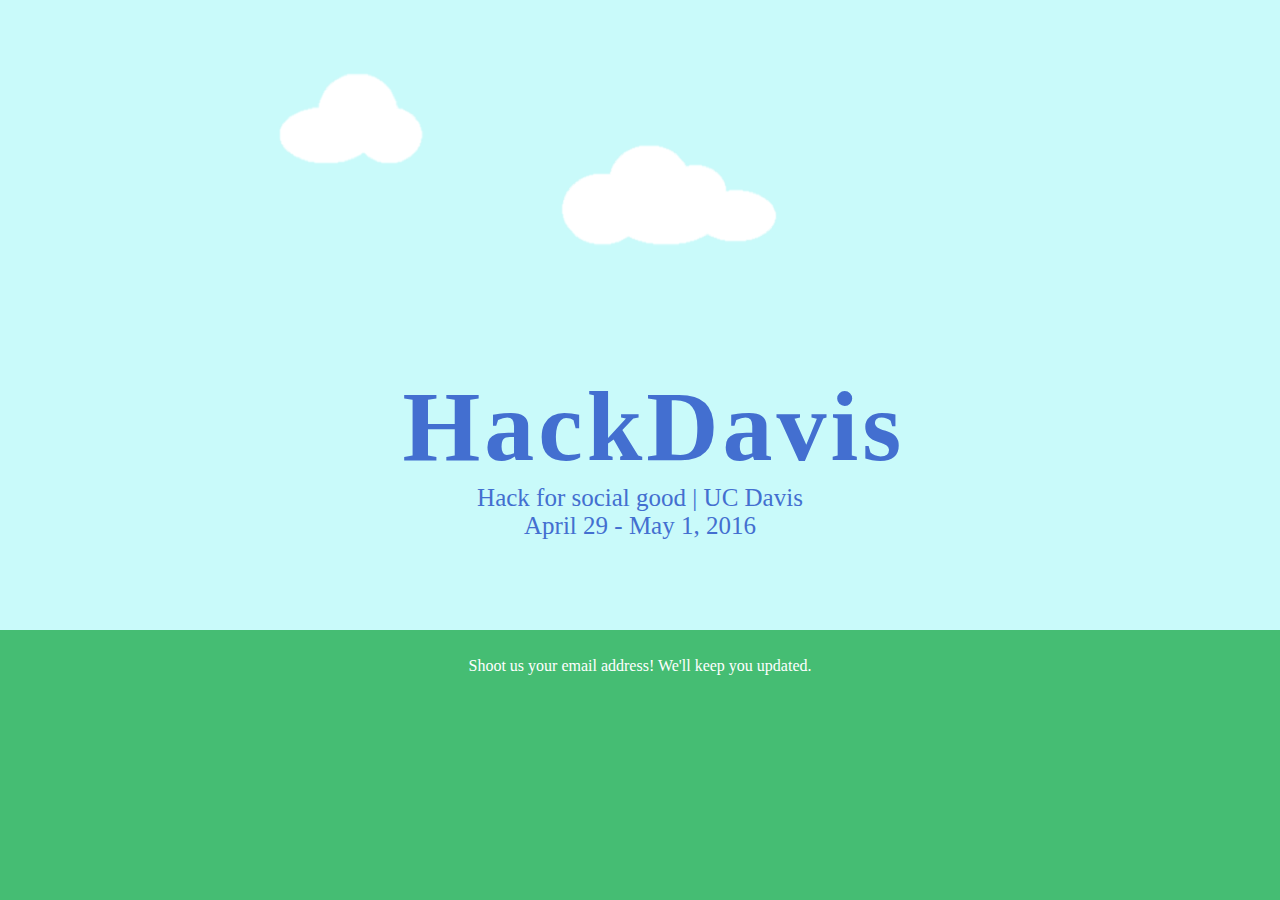
<file: views/index.html>
<head>
	<link rel="stylesheet" type="text/css" href="css/styles.css">
	<meta name="viewport" content="width=device-width, initial-scale=1">
	<title> HackDavis | April 29th to May 1st at UC Davis</title>
	<script type="text/javascript" src="https://ajax.googleapis.com/ajax/libs/jquery/2.1.3/jquery.min.js"></script>
	<script type="text/javascript" src="js/main.js"></script>
</head>
<body>
	<div id="sky">
		<div id="words">
			<div id="name"> HackDavis </div>
			<div id="info"> Hack for social good | UC Davis <br> April 29 - May 1, 2016</div>
		</div>
		<img id="cloud1" src="img/cloud1.png" height="150px" width="300px">
		<img id="cloud2" src="img/cloud2.png" height="120px" width="200px">
		<img id="bus" src="img/bus_sprite.png" height="75px" width="90px">
	</div>
	<div id="ground">
	<p id="msg">Shoot us your email address! We'll keep you updated.</p>

		<div id="inputbox">
			<input id="inp" spellcheck="false" type="text" placeholder="yourname@ucdavis.edu">
			<div id="submit" onclick="submitClicked()">Submit</div>
		</div>
<!--
		<span>
			<div class="button">
				<span id="register"> Sponsor </span>
			</div>
			<div class="button">
				<span id="sponsor"> Register </span>
			</div>
		</span>
-->
	</div>
<!--
	<div class="nav">
		<div class="navItem"> <p id="clickIcon"> Icon </p>
		</div>
		<div class="navItem"> <p id="clickAbout"> About </p>
		</div>
		<div class="navItem"> <p id="clickFaq"> FAQ </p>
		</div>
	</div>
	<div id="about" style="width:100%">
		<div class="bar">
			<p id="abouttext"> About </p>
		</div>
		<div id="aboutbody">
			Here at UC Davis, we're all about doing good to ourselves and doing better for others. That's why we're bringing together some of the brightest minds in California to create something in tech that benefits the world around us. Meet fellow hackers, learn new technologies, and be proud of what you're about to build here in the beautiful, vibrant college town of Davis, California. <br> <br>

			This event will be a social good hackathon, meaning that we want to see participants build a project under one of three tracks: 

			<br>
			<p id="track"> Health & Wellness </p>
			<p id="track">  Environment </p>
			<p id="track"> Education </p>
			<br>

			We want to see you guys come up with the most innovative, intelligent way of disrupting these fields. 

		</div>
	</div>
	<div id="faq">
		<div class="bar">
			<p id="faqtext"> Faq </p>
		</div>

		<div class ="faqContainer">

			<div class="col"> 
				<div id="faq-question"> <center> When will Hack Davis take place? <center> <br>
				<center>Hack Davis will begin Friday, April 29th, and 
				conclude Sunday, May 1st. A detailed schedule 
				will be released closer to the event date.<center>
				</div> 

				<div id="faq-question"> <center> When will Hack Davis take place? <center> <br>
				<center>Hack Davis will begin Friday, April 29th, and 
				conclude Sunday, May 1st. A detailed schedule 
				will be released closer to the event date.<center>
				</div> 
			</div>
			<div class="col">
				<div id="faq-question"> <center> How much will it cost? <center> <br>
				<center>Absolutely free! Admitted participants will recieve 
				free food, drinks, and a ton of swag. <center>
				</div> 

				<div id="faq-question"> <center> When will Hack Davis take place? <center> <br>
				<center>Hack Davis will begin Friday, April 29th, and 
				conclude Sunday, May 1st. A detailed schedule 
				will be released closer to the event date.<center>
				</div>
			</div>
			<div class="col">
				<div id="faq-question"> <center> When will Hack Davis take place? <center> <br>
				<center>Hack Davis will begin Friday, April 29th, and 
				conclude Sunday, May 1st. A detailed schedule 
				will be released closer to the event date.<center>
				</div>

				<div id="faq-question"> <center> When will Hack Davis take place? <center> <br>
				<center>Hack Davis will begin Friday, April 29th, and 
				conclude Sunday, May 1st. A detailed schedule 
				will be released closer to the event date.<center>
				</div>
				
			</div>
			</div>
 	</div>
 	<div id="footer">
 	</div>
 -->
</body>
</file>
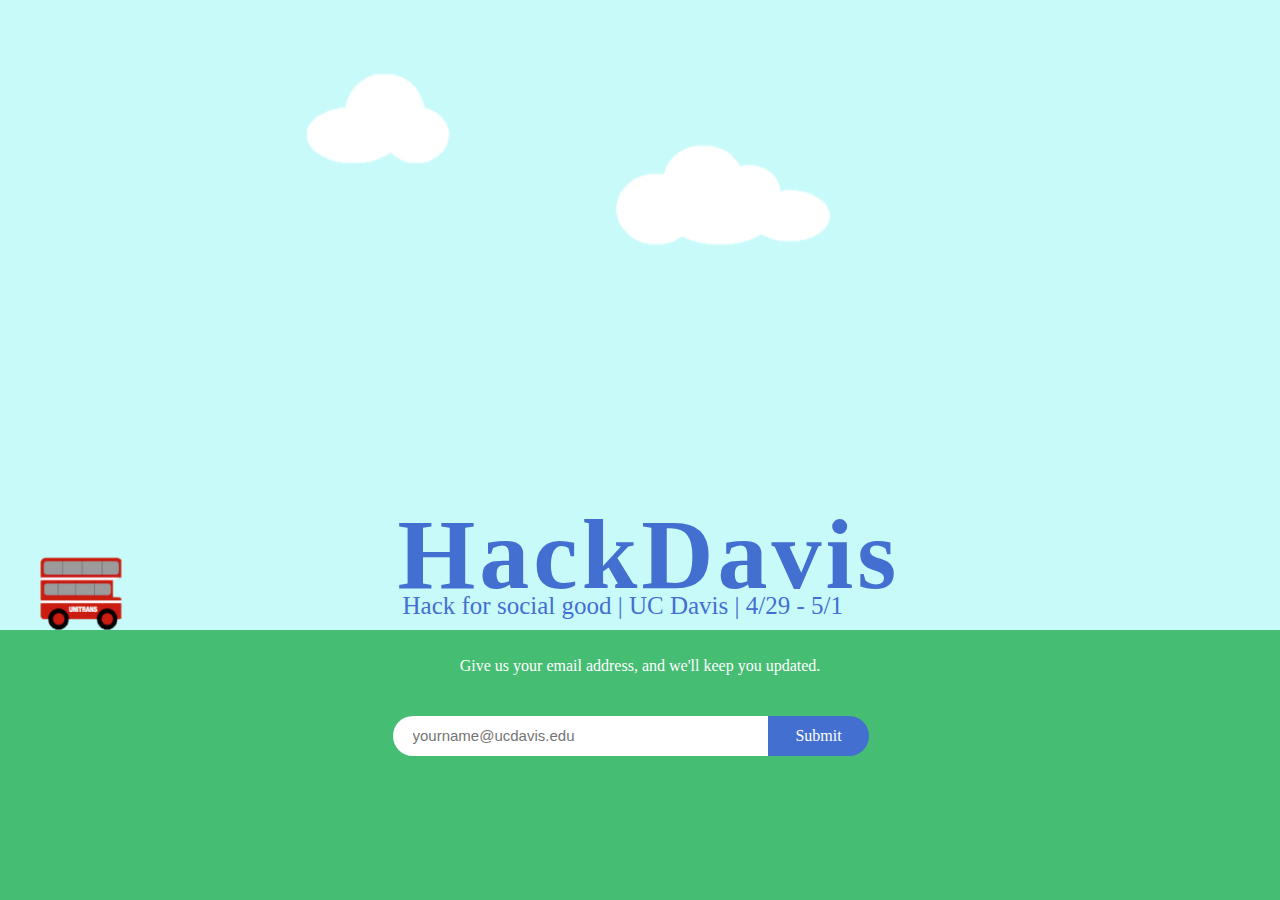
<file: main.html>
<head>
	<link rel="stylesheet" type="text/css" href="styles.css">
	<title> HackDavis 2016</title>
	<script type="text/javascript" src="https://ajax.googleapis.com/ajax/libs/jquery/2.1.3/jquery.min.js"></script>
	<script type="text/javascript" src="main.js"></script>
</head>
<body>
	<div id="sky">
		<div id="words">
			<div id="name"> HackDavis </div>
			<div id="info"> Hack for social good | UC Davis | 4/29 - 5/1</div>
		</div>
		<img id="cloud1" src="img/cloud1.png" height="150px" width="300px">
		<img id="cloud2" src="img/cloud2.png" height="120px" width="200px">
		<img id="bus" src="img/bus_sprite.png" height="75px" width="90px">
	</div>
	<div id="ground">
	<p id="msg">Give us your email address, and we'll keep you updated.</p>

		<div id="inputbox">
			<input id="inp" spellcheck="false" type="text" placeholder="yourname@ucdavis.edu">
			<div id="submit" onclick="submitClicked()">Submit</div>
		</div>
<!--
		<span>
			<div class="button">
				<span id="register"> Sponsor </span>
			</div>
			<div class="button">
				<span id="sponsor"> Register </span>
			</div>
		</span>
-->
	</div>
<!--
	<div class="nav">
		<div class="navItem"> <p id="clickIcon"> Icon </p>
		</div>
		<div class="navItem"> <p id="clickAbout"> About </p>
		</div>
		<div class="navItem"> <p id="clickFaq"> FAQ </p>
		</div>
	</div>
	<div id="about" style="width:100%">
		<div class="bar">
			<p id="abouttext"> About </p>
		</div>
		<div id="aboutbody">
			Here at UC Davis, we're all about doing good to ourselves and doing better for others. That's why we're bringing together some of the brightest minds in California to create something in tech that benefits the world around us. Meet fellow hackers, learn new technologies, and be proud of what you're about to build here in the beautiful, vibrant college town of Davis, California. <br> <br>

			This event will be a social good hackathon, meaning that we want to see participants build a project under one of three tracks: 

			<br>
			<p id="track"> Health & Wellness </p>
			<p id="track">  Environment </p>
			<p id="track"> Education </p>
			<br>

			We want to see you guys come up with the most innovative, intelligent way of disrupting these fields. 

		</div>
	</div>
	<div id="faq">
		<div class="bar">
			<p id="faqtext"> Faq </p>
		</div>

		<div class ="faqContainer">

			<div class="col"> 
				<div id="faq-question"> <center> When will Hack Davis take place? <center> <br>
				<center>Hack Davis will begin Friday, April 29th, and 
				conclude Sunday, May 1st. A detailed schedule 
				will be released closer to the event date.<center>
				</div> 

				<div id="faq-question"> <center> When will Hack Davis take place? <center> <br>
				<center>Hack Davis will begin Friday, April 29th, and 
				conclude Sunday, May 1st. A detailed schedule 
				will be released closer to the event date.<center>
				</div> 
			</div>
			<div class="col">
				<div id="faq-question"> <center> How much will it cost? <center> <br>
				<center>Absolutely free! Admitted participants will recieve 
				free food, drinks, and a ton of swag. <center>
				</div> 

				<div id="faq-question"> <center> When will Hack Davis take place? <center> <br>
				<center>Hack Davis will begin Friday, April 29th, and 
				conclude Sunday, May 1st. A detailed schedule 
				will be released closer to the event date.<center>
				</div>
			</div>
			<div class="col">
				<div id="faq-question"> <center> When will Hack Davis take place? <center> <br>
				<center>Hack Davis will begin Friday, April 29th, and 
				conclude Sunday, May 1st. A detailed schedule 
				will be released closer to the event date.<center>
				</div>

				<div id="faq-question"> <center> When will Hack Davis take place? <center> <br>
				<center>Hack Davis will begin Friday, April 29th, and 
				conclude Sunday, May 1st. A detailed schedule 
				will be released closer to the event date.<center>
				</div>
				
			</div>
			</div>
 	</div>
 	<div id="footer">
 	</div>
 -->
</body>
</file>
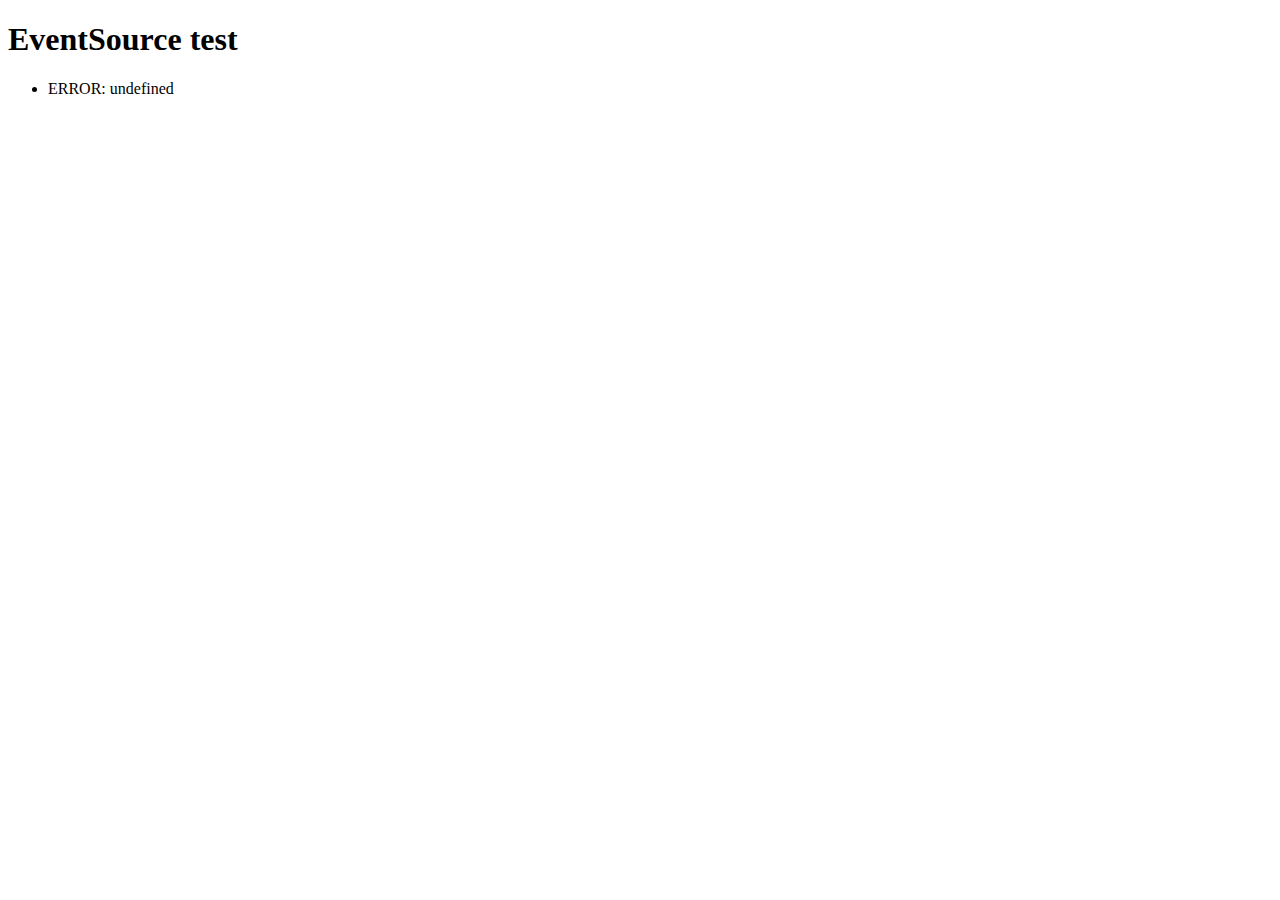
<file: node_modules/firebase/node_modules/faye-websocket/examples/sse.html>
<!doctype html>
<html>
  <head>
    <meta http-equiv="Content-type" content="text/html; charset=utf-8">
    <title>EventSource test</title>
  </head>
  <body>

    <h1>EventSource test</h1>
    <ul></ul>

    <script type="text/javascript">
      var logger = document.getElementsByTagName('ul')[0],
          socket = new EventSource('/');

      var log = function(text) {
        logger.innerHTML += '<li>' + text + '</li>';
      };

      socket.onopen = function() {
        log('OPEN');
      };

      socket.onmessage = function(event) {
        log('MESSAGE: ' + event.data);
      };

      socket.addEventListener('update', function(event) {
        log('UPDATE(' + event.lastEventId + '): ' + event.data);
      });

      socket.onerror = function(event) {
        log('ERROR: ' + event.message);
      };
    </script>

  </body>
</html>
</file>
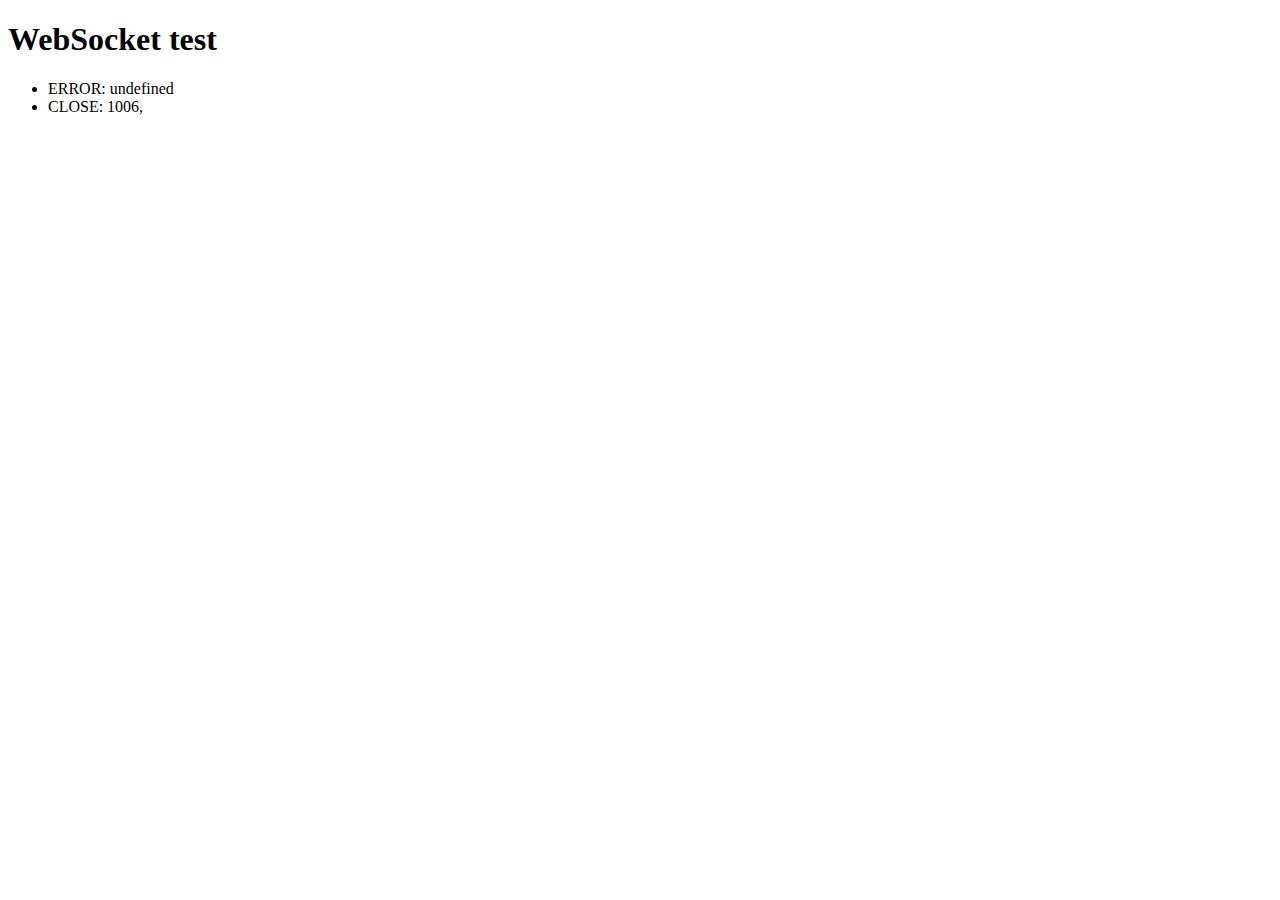
<file: node_modules/firebase/node_modules/faye-websocket/examples/ws.html>
<!doctype html>
<html>
  <head>
    <meta http-equiv="Content-type" content="text/html; charset=utf-8">
    <title>WebSocket test</title>
  </head>
  <body>

    <h1>WebSocket test</h1>
    <ul></ul>

    <script type="text/javascript">
      var logger = document.getElementsByTagName('ul')[0],
          Socket = window.MozWebSocket || window.WebSocket,
          protos = ['foo', 'bar', 'xmpp'],
          socket = new Socket('ws://' + location.hostname + ':' + location.port + '/', protos),
          index  = 0;

      var log = function(text) {
        logger.innerHTML += '<li>' + text + '</li>';
      };

      socket.addEventListener('open', function() {
        log('OPEN: ' + socket.protocol);
        socket.send('Hello, world');
      });

      socket.onerror = function(event) {
        log('ERROR: ' + event.message);
      };

      socket.onmessage = function(event) {
        log('MESSAGE: ' + event.data);
        setTimeout(function() { socket.send(++index + ' ' + event.data) }, 2000);
      };

      socket.onclose = function(event) {
        log('CLOSE: ' + event.code + ', ' + event.reason);
      };
    </script>

  </body>
</html>
</file>
<file: views/css/styles.css>
body {
	margin: 0;
	width: 100%;
	overflow: hidden;
}

/* Text */

#name, #register, #sponsor, #info, #abouttext, #faqtext, #aboutbody, #faq-question, #submit, #msg{
	color: #436FD0;
	font-family: "PT Sans";
}

.navItem {
	color: black;
	font-family: "PT Sans";
}

#abouttext, #faqtext {
	width: 100px;
	font-size: 30px;
	margin-right: auto;
	margin-left: auto;
}

#aboutbody {
	padding-top: 5%;
	line-height: 150%;
	width: 50%;
	margin: 0 auto;
	font-size: 20px;
}

#msg {
	margin-top: 0px;
	margin-bottom: 0px;
	color: white;
	text-align: center;
	position: relative;
	top: 10%;
}

#faq-question {
	padding-top: 20%;
	line-height: 150%;
	width: 75%;
	margin: 0 auto;
	font-size: 20px;
}

#track {
	display: inline-block;
	padding-left: 3em;
}

#name {
	font-size: 100px;
	letter-spacing: 4px;
	bottom: -10px;
/*	right: 5px;
*/	font-weight: bold;
	margin: 0 auto;
	width: 475px;
}

#words {
	bottom: 70px;
	position: absolute;
	width: 100%;
}

.center{
	text-align: center;
}

#info {
	font-size: 25px;
	margin-top: 0px;
	margin-bottom: 10px;
	width: 475px;
	margin: 0 auto;
	margin-bottom: 10px;
	bottom: 10px;
	padding-bottom: 10px;
	text-align: center;
}

#register, #sponsor {
	font-size: 20px;
   transform: translate(-50%, 50%);
   position: absolute; 
}

#inp {
	height: 40px;
	width: 375px;
	border-radius: 30px 0px 0px 30px;
	font-size: 15px;
	padding-left: 20px;
	border: 0;
	display: inline-block;
	position: relative;
	margin: 0 auto;

	display: none;
}

#inputbox {
	text-align: center;
	position: relative;
	top: 25%;
	margin-right: 120px;
}

#submit {
	display: inline-block;
	width: 100px;
	height: 40px;
	background-color: #436FD0;
	position: absolute;
	border-radius: 0px 30px 30px 0px;
	color: white;
	border-left: 1px solid #436FD0;
	text-align: center;
	vertical-align: middle;
	line-height: 40px;

	display: none;
}

#submit:hover {
	border-left: 1px solid #cccccc;
	color: #436FD0;
	background-color: white;
	transition: all .2s ease-in;
	cursor: pointer;

}

#inp:focus {
	outline: none;
}

/* Background */
#sky {
	background-color:#c9fafa;
	height: 70%;
	position:relative;
}

#sky #bus {
	position: absolute;
	bottom: 0px;
	left:-100px;
}

#sky #cloud1 {
	position: absolute;
	left: 40%;
	top: 20%;
}

#sky #cloud2 {
	position: absolute;
	left: 20%;
	top: 10%;
}

#ground {
	background-color:#45bd73;
	position:relative;
	height:30%;
	width: 100%;
}

/* About */

#about {
	height: 600px;
}

/* FAQ */

#faq {
	height: 700px;
}

.faqContainer {
  padding-right: 20px;
  padding-left: 20px;
  margin-right: auto;
  margin-left: auto;
}
@media (min-width: 768px) {
  .faqContainer {
    width: 750px;
  }
}
@media (min-width: 992px) {
  .faqContainer {
    width: 970px;
  }
}
@media (min-width: 1200px) {
  .faqContainer {
    width: 1170px;
  }
}

@media (max-width: 1050px){

}


.bar {
	height: 50px;
	background-color: #A7F06E;
	font-family: "PT Sans";
	font-size: 30px;
	width: 50%;
}

#whiteblock {
	width: 100px;
	background-color: white;
	height: 100px;
	left: 50%;
}

.card {
	width: 300px;
	height: 400px;
	border: 1px solid black;
	left: 0px;
	margin: 0 0 0 0;
}

.col {
	width: 33%;
	float: left;
	height: 100%;
}

#footer {
	height: 150px;
	background-color: #45bd73;
}

/* Nav */

.nav {
	height: 50px;
	background-color: white;
	box-sizing: border;
	border-bottom: 5px solid #45bd73;

}

.sticky {
    position: fixed;
    width: 100%;
    left: 0;
    top: 0;
    z-index: 100;
    border-top: 0;
}

.navItem {
	width: 100px;
	float: left;
	text-align: center;
	margin-right: 0px;
	margin-left: 0px;
}

.navItem:hover {
	cursor: pointer;
	color: white;
	background-color: #45bd73;
	transition: all .2s ease-in;
}

.button:hover::after {
	transition: all .2s ease-out;
}

/* Buttons */

.button {
	height: 50px;
	width: 200px;
	background-color: #A7F06E;
	text-align: center;
	margin: 5px 10px 5px 5px;
	position: relative;
	float: right;
	right: 14%;
	top: 5%;
	border-radius: 2px;
	cursor: pointer;
}

.button:hover {
	cursor: pointer;
	opacity: .5;
	color: white;
	transition: all .2s ease-in;
}

.button:hover::after {
	transition: all .2s ease-out;
}


@media only screen and (max-width : 1200px) {

}

@media only screen and (max-width : 979px) {

}

@media only screen and (max-width : 767px) {

	#name{
		font-size: 100px;
		margin-right: auto;
		margin-left: auto;
		text-align: center;
	}

	#info{
		font-size: 25px;
		margin-right: auto;
		margin-left: auto;
		text-align: center;
	}

	#inp {
/*		height: 40px;
		width: 375px;
		border-radius: 30px 0px 0px 30px;
		font-size: 15px;
		padding-left: 20px;
		border: 0;
		display: inline-block;
		position: relative;
		margin: 0 auto;*/

		width: 100%;
		margin: 0 auto;
		border-radius: 0 0 0 0;

	}

}

@media only screen and (max-width : 480px) {
	#name{
		font-size: 80px;
		/*margin-left: 45px;*/
	}

	#info{
		font-size: 20px;
		/*margin-left: 45px;*/
	}

}

@media only screen and (max-width : 320px) {
	#name{
		font-size: 40px;
		/*margin-left: 65px;*/

	}

	#info{
		font-size: 12.5px;
		/*margin-left: 65px;*/
	}

}
</file>
<file: styles.css>
body {
	margin: 0;
}

/* Text */

#name, #register, #sponsor, #info, #abouttext, #faqtext, #aboutbody, #faq-question, #submit, #msg{
	color: #436FD0;
	font-family: "PT Sans";
}

.navItem {
	color: black;
	font-family: "PT Sans";
}

#abouttext, #faqtext {
	width: 100px;
	font-size: 30px;
	margin-right: auto;
	margin-left: auto;
}

#aboutbody {
	padding-top: 5%;
	line-height: 150%;
	width: 50%;
	margin: 0 auto;
	font-size: 20px;
}

#msg {
	margin-top: 0px;
	margin-bottom: 0px;
	color: white;
	text-align: center;
	position: relative;
	top: 10%;
}

#faq-question {
	padding-top: 20%;
	line-height: 150%;
	width: 75%;
	margin: 0 auto;
	font-size: 20px;
}

#track {
	display: inline-block;
	padding-left: 3em;
}

#name {
	font-size: 100px;
	letter-spacing: 4px;
	position: relative;
	bottom: -20px;
	right: 5px;
	font-weight: bold;
	margin: 0 auto;
	width: 475px;
}

#words {
	bottom: 0px;
	position: absolute;
	width: 100%;
}

#info {
	font-size: 25px;
	margin-top: 0px;
	margin-bottom: 10px;
	width: 475px;
	margin: 0 auto;
	bottom: 10px;
	padding-bottom: 10px;
}

#register, #sponsor {
	font-size: 20px;
   transform: translate(-50%, 50%);
   position: absolute; 
}

#inp {
	height: 40px;
	width: 375px;
	border-radius: 30px 0px 0px 30px;
	font-size: 15px;
	padding-left: 20px;
	border: 0;
	display: inline-block;
	position: relative;
}

#inputbox {
	text-align: center;
	position: relative;
	top: 25%;
	margin-right: 120px;
}

#submit {
	display: inline-block;
	width: 100px;
	height: 40px;
	background-color: #436FD0;
	position: absolute;
	border-radius: 0px 30px 30px 0px;
	color: white;
	border-left: 1px solid #436FD0;
	text-align: center;
	vertical-align: middle;
	line-height: 40px;
}

#submit:hover {
	border-left: 1px solid #cccccc;
	color: #436FD0;
	background-color: white;
	transition: all .2s ease-in;
	cursor: pointer;

}

#inp:focus {
	outline: none;
}

/* Background */
#sky {
	background-color:#c9fafa;
	height: 70%;
	position:relative;
}

#sky #bus {
	position: absolute;
	bottom: 0px;
	left:-100px;
}

#sky #cloud1 {
	position: absolute;
	left: 40%;
	top: 20%;
}

#sky #cloud2 {
	position: absolute;
	left: 20%;
	top: 10%;
}

#ground {
	background-color:#45bd73;
	position:relative;
	height:30%;
	width: 100%;
}

/* About */

#about {
	height: 600px;
}

/* FAQ */

#faq {
	height: 700px;
}

.faqContainer {
  padding-right: 20px;
  padding-left: 20px;
  margin-right: auto;
  margin-left: auto;
}
@media (min-width: 768px) {
  .faqContainer {
    width: 750px;
  }
}
@media (min-width: 992px) {
  .faqContainer {
    width: 970px;
  }
}
@media (min-width: 1200px) {
  .faqContainer {
    width: 1170px;
  }
}

.bar {
	height: 50px;
	background-color: #A7F06E;
	font-family: "PT Sans";
	font-size: 30px;
	width: 50%;
}

#whiteblock {
	width: 100px;
	background-color: white;
	height: 100px;
	left: 50%;
}

.card {
	width: 300px;
	height: 400px;
	border: 1px solid black;
	left: 0px;
	margin: 0 0 0 0;
}

.col {
	width: 33%;
	float: left;
	height: 100%;
}

#footer {
	height: 150px;
	background-color: #45bd73;
}

/* Nav */

.nav {
	height: 50px;
	background-color: white;
	box-sizing: border;
	border-bottom: 5px solid #45bd73;

}

.sticky {
    position: fixed;
    width: 100%;
    left: 0;
    top: 0;
    z-index: 100;
    border-top: 0;
}

.navItem {
	width: 100px;
	float: left;
	text-align: center;
	margin-right: 0px;
	margin-left: 0px;
}

.navItem:hover {
	cursor: pointer;
	color: white;
	background-color: #45bd73;
	transition: all .2s ease-in;
}

.button:hover::after {
	transition: all .2s ease-out;
}

/* Buttons */

.button {
	height: 50px;
	width: 200px;
	background-color: #A7F06E;
	text-align: center;
	margin: 5px 10px 5px 5px;
	position: relative;
	float: right;
	right: 14%;
	top: 5%;
	border-radius: 2px;
	cursor: pointer;
}

.button:hover {
	cursor: pointer;
	opacity: .5;
	color: white;
	transition: all .2s ease-in;
}

.button:hover::after {
	transition: all .2s ease-out;
}
</file>
